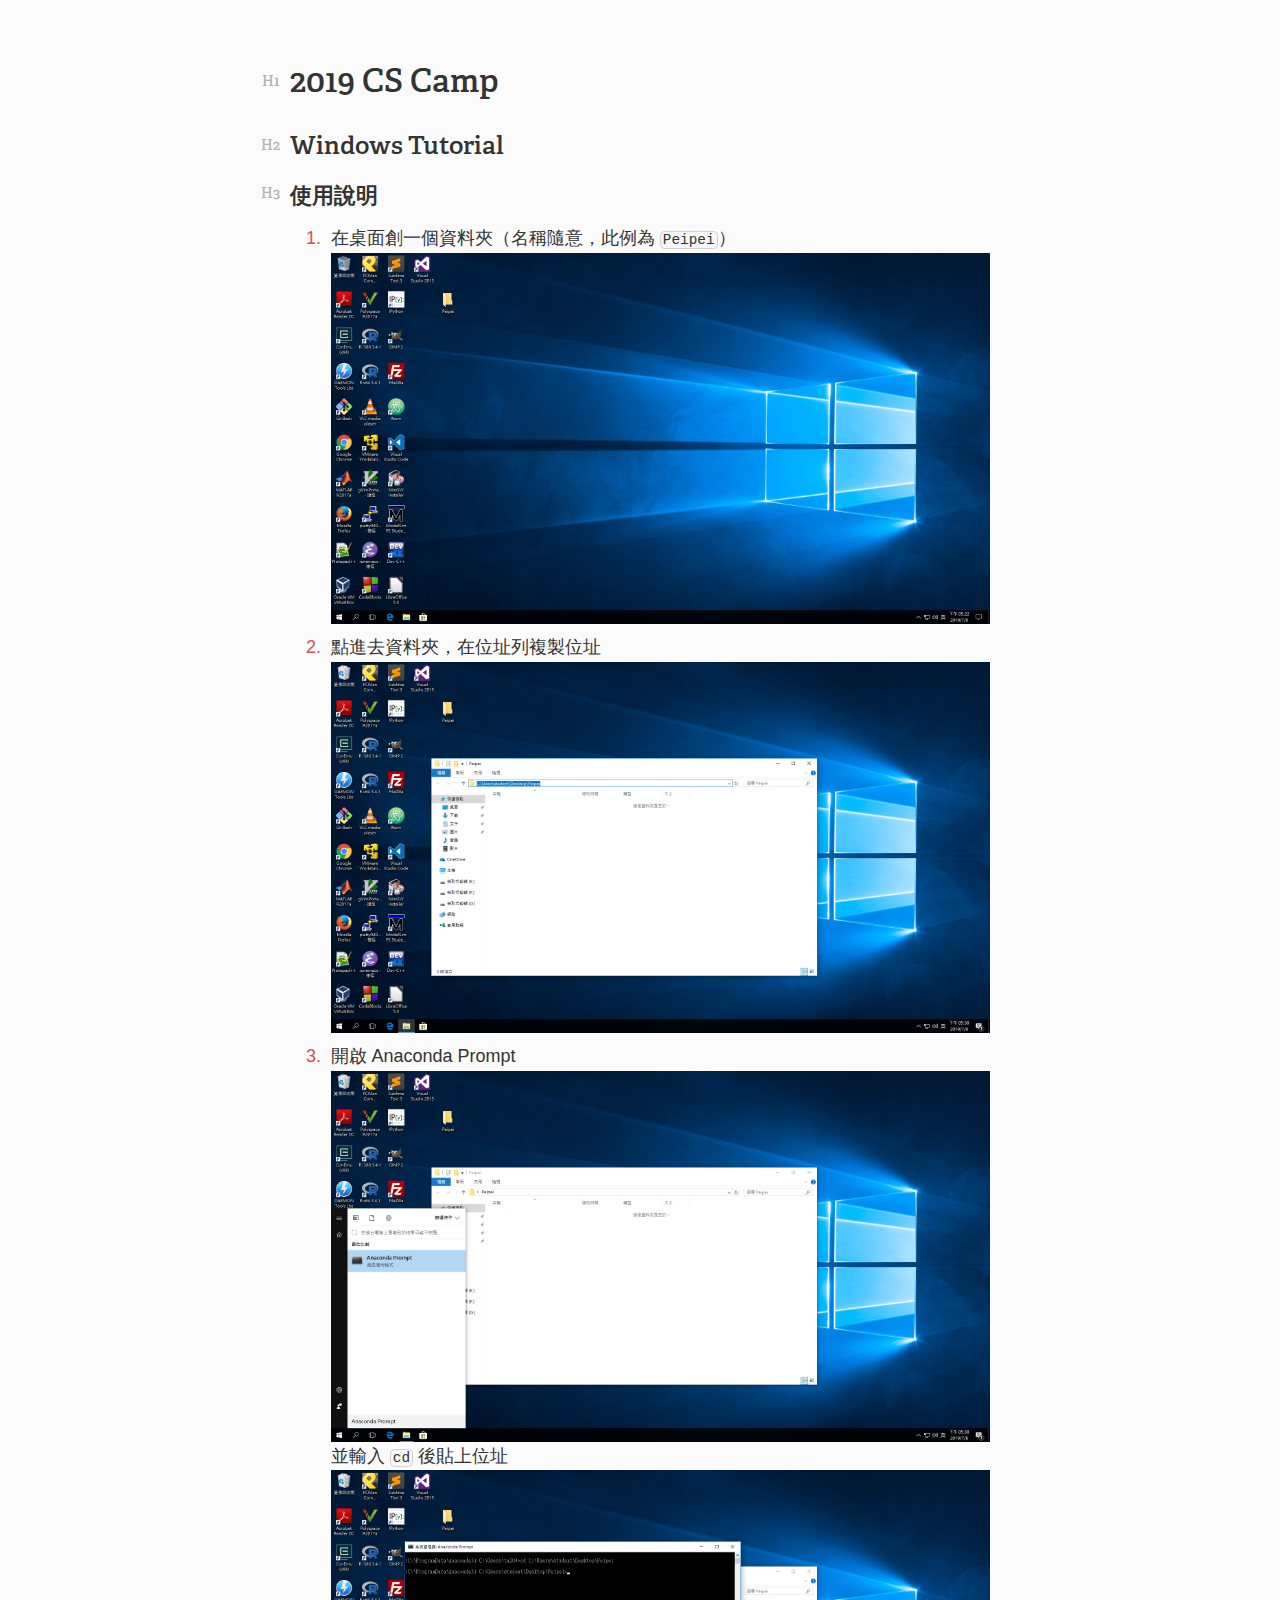
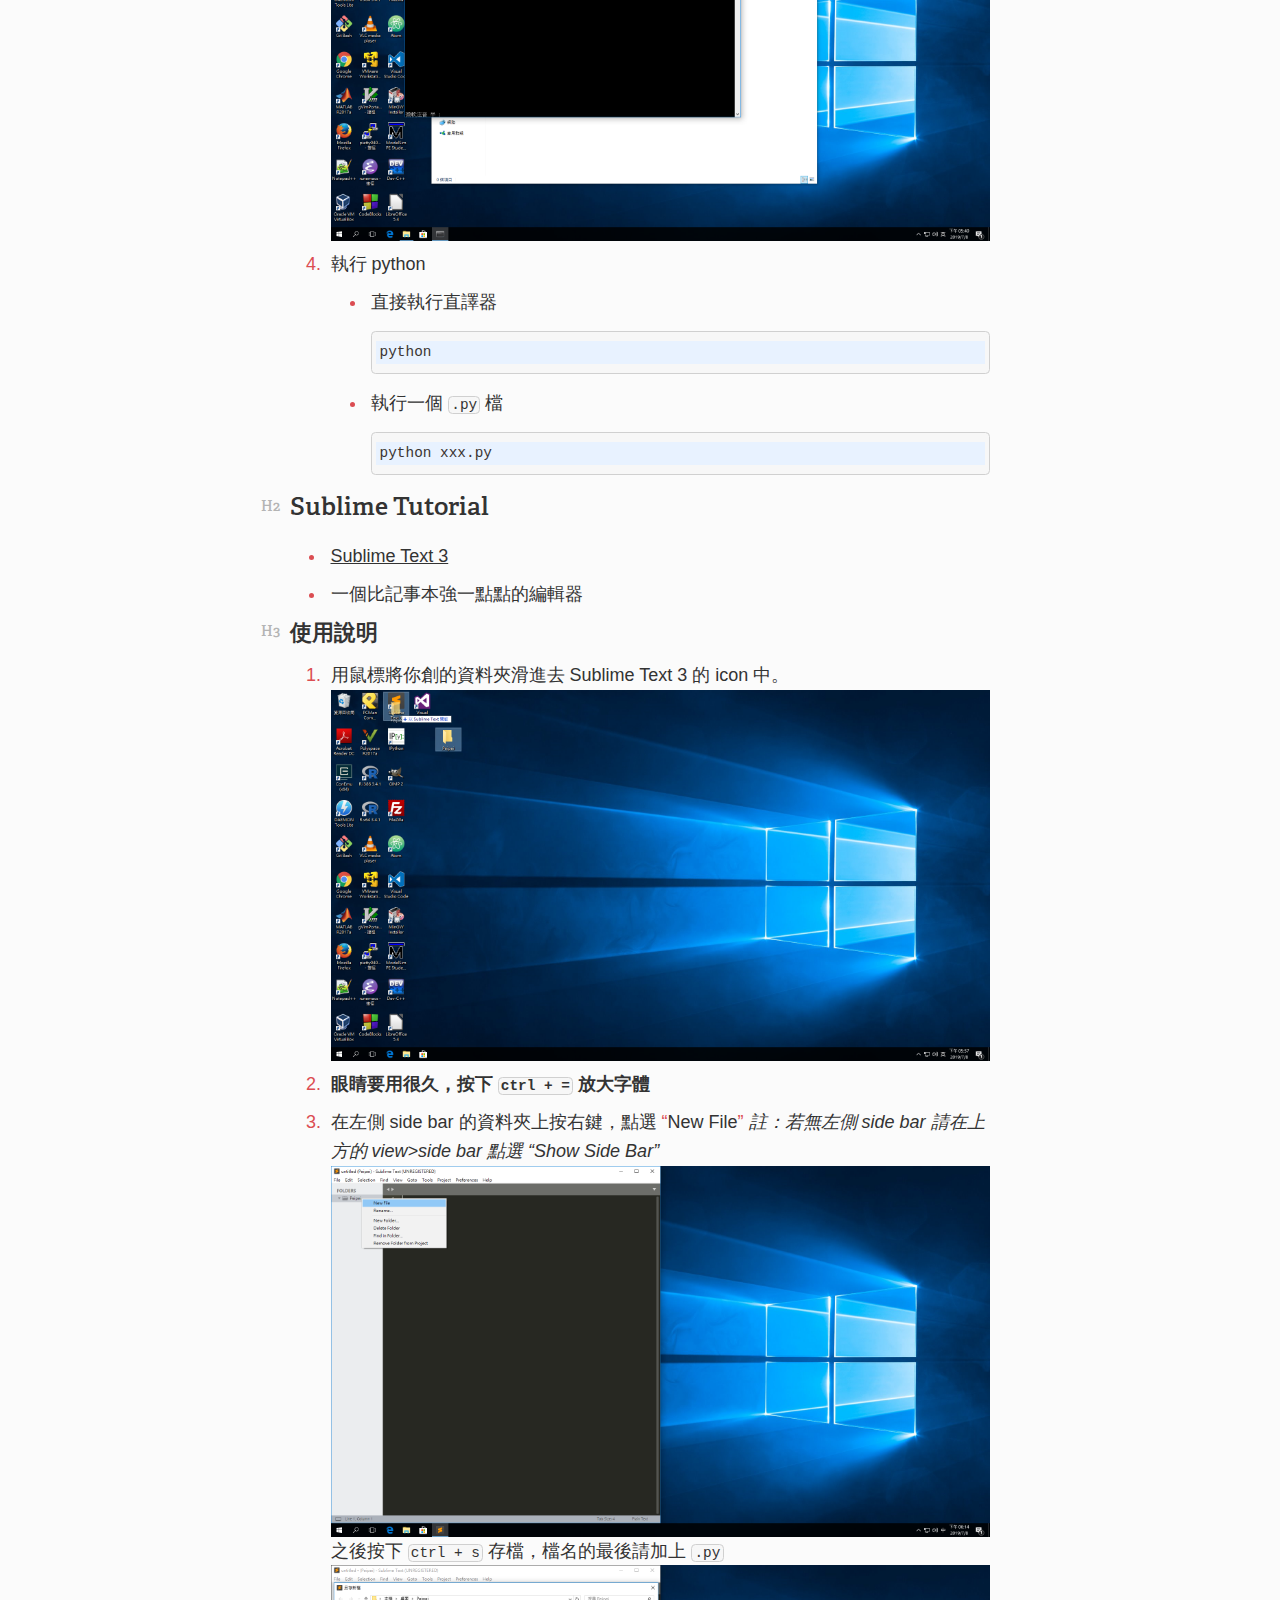
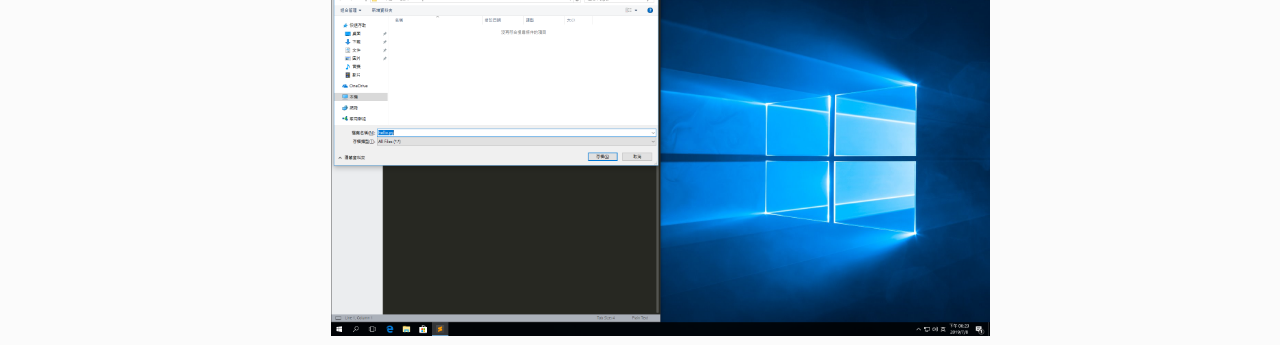
<file: Howto/howto.html>
<!doctype html>
<html>
<head>
<meta charset='UTF-8'><meta name='viewport' content='width=device-width initial-scale=1'>
<title>howto</title><style type='text/css'>html {overflow-x: initial !important;}:root { --bg-color: #ffffff; --text-color: #333333; --select-text-bg-color: #B5D6FC; --select-text-font-color: auto; --monospace: "Lucida Console",Consolas,"Courier",monospace; }
html { font-size: 14px; background-color: var(--bg-color); color: var(--text-color); font-family: "Helvetica Neue", Helvetica, Arial, sans-serif; -webkit-font-smoothing: antialiased; }
body { margin: 0px; padding: 0px; height: auto; bottom: 0px; top: 0px; left: 0px; right: 0px; font-size: 1rem; line-height: 1.42857143; overflow-x: hidden; background-image: inherit; background-size: inherit; background-attachment: inherit; background-origin: inherit; background-clip: inherit; background-color: inherit; tab-size: 4; background-position: inherit inherit; background-repeat: inherit inherit; }
iframe { margin: auto; }
a.url { word-break: break-all; }
a:active, a:hover { outline: 0px; }
.in-text-selection, ::selection { text-shadow: none; background: var(--select-text-bg-color); color: var(--select-text-font-color); }
#write { margin: 0px auto; height: auto; width: inherit; word-break: normal; word-wrap: break-word; position: relative; white-space: normal; overflow-x: visible; padding-top: 40px; }
#write.first-line-indent p { text-indent: 2em; }
#write.first-line-indent li p, #write.first-line-indent p * { text-indent: 0px; }
#write.first-line-indent li { margin-left: 2em; }
.for-image #write { padding-left: 8px; padding-right: 8px; }
body.typora-export { padding-left: 30px; padding-right: 30px; }
.typora-export .footnote-line, .typora-export li, .typora-export p { white-space: pre-wrap; }
@media screen and (max-width: 500px) { 
  body.typora-export { padding-left: 0px; padding-right: 0px; }
  #write { padding-left: 20px; padding-right: 20px; }
  .CodeMirror-sizer { margin-left: 0px !important; }
  .CodeMirror-gutters { display: none !important; }
}
#write li > figure:last-child { margin-bottom: 0.5rem; }
#write ol, #write ul { position: relative; }
img { max-width: 100%; vertical-align: middle; }
button, input, select, textarea { color: inherit; font-family: inherit; font-size: inherit; font-style: inherit; font-variant-caps: inherit; font-weight: inherit; font-stretch: inherit; line-height: inherit; }
input[type="checkbox"], input[type="radio"] { line-height: normal; padding: 0px; }
*, ::after, ::before { box-sizing: border-box; }
#write h1, #write h2, #write h3, #write h4, #write h5, #write h6, #write p, #write pre { width: inherit; }
#write h1, #write h2, #write h3, #write h4, #write h5, #write h6, #write p { position: relative; }
p { line-height: inherit; }
h1, h2, h3, h4, h5, h6 { break-after: avoid-page; break-inside: avoid; orphans: 2; }
p { orphans: 4; }
h1 { font-size: 2rem; }
h2 { font-size: 1.8rem; }
h3 { font-size: 1.6rem; }
h4 { font-size: 1.4rem; }
h5 { font-size: 1.2rem; }
h6 { font-size: 1rem; }
.md-math-block, .md-rawblock, h1, h2, h3, h4, h5, h6, p { margin-top: 1rem; margin-bottom: 1rem; }
.hidden { display: none; }
.md-blockmeta { color: rgb(204, 204, 204); font-weight: 700; font-style: italic; }
a { cursor: pointer; }
sup.md-footnote { padding: 2px 4px; background-color: rgba(238, 238, 238, 0.701961); color: rgb(85, 85, 85); border-top-left-radius: 4px; border-top-right-radius: 4px; border-bottom-right-radius: 4px; border-bottom-left-radius: 4px; cursor: pointer; }
sup.md-footnote a, sup.md-footnote a:hover { color: inherit; text-transform: inherit; text-decoration: inherit; }
#write input[type="checkbox"] { cursor: pointer; width: inherit; height: inherit; }
figure { overflow-x: auto; margin: 1.2em 0px; max-width: calc(100% + 16px); padding: 0px; }
figure > table { margin: 0px !important; }
tr { break-inside: avoid; break-after: auto; }
thead { display: table-header-group; }
table { border-collapse: collapse; border-spacing: 0px; width: 100%; overflow: auto; break-inside: auto; text-align: left; }
table.md-table td { min-width: 32px; }
.CodeMirror-gutters { border-right-width: 0px; background-color: inherit; }
.CodeMirror-linenumber { }
.CodeMirror { text-align: left; }
.CodeMirror-placeholder { opacity: 0.3; }
.CodeMirror pre { padding: 0px 4px; }
.CodeMirror-lines { padding: 0px; }
div.hr:focus { cursor: none; }
#write pre { white-space: pre-wrap; }
#write.fences-no-line-wrapping pre { white-space: pre; }
#write pre.ty-contain-cm { white-space: normal; }
.CodeMirror-gutters { margin-right: 4px; }
.md-fences { font-size: 0.9rem; display: block; break-inside: avoid; text-align: left; overflow: visible; white-space: pre; background-image: inherit; background-size: inherit; background-attachment: inherit; background-origin: inherit; background-clip: inherit; background-color: inherit; position: relative !important; background-position: inherit inherit; background-repeat: inherit inherit; }
.md-diagram-panel { width: 100%; margin-top: 10px; text-align: center; padding-top: 0px; padding-bottom: 8px; overflow-x: auto; }
#write .md-fences.mock-cm { white-space: pre-wrap; }
.md-fences.md-fences-with-lineno { padding-left: 0px; }
#write.fences-no-line-wrapping .md-fences.mock-cm { white-space: pre; overflow-x: auto; }
.md-fences.mock-cm.md-fences-with-lineno { padding-left: 8px; }
.CodeMirror-line, twitterwidget { break-inside: avoid; }
.footnotes { opacity: 0.8; font-size: 0.9rem; margin-top: 1em; margin-bottom: 1em; }
.footnotes + .footnotes { margin-top: 0px; }
.md-reset { margin: 0px; padding: 0px; border: 0px; outline: 0px; vertical-align: top; text-decoration: none; text-shadow: none; float: none; position: static; width: auto; height: auto; white-space: nowrap; cursor: inherit; line-height: normal; font-weight: 400; text-align: left; box-sizing: content-box; direction: ltr; background-position: 0px 0px; background-repeat: initial initial; }
li div { padding-top: 0px; }
blockquote { margin: 1rem 0px; }
li .mathjax-block, li p { margin: 0.5rem 0px; }
li { margin: 0px; position: relative; }
blockquote > :last-child { margin-bottom: 0px; }
blockquote > :first-child, li > :first-child { margin-top: 0px; }
.footnotes-area { color: rgb(136, 136, 136); margin-top: 0.714rem; padding-bottom: 0.143rem; white-space: normal; }
#write .footnote-line { white-space: pre-wrap; }
@media print { 
  body, html { border: 1px solid transparent; height: 99%; break-after: avoid-page; break-before: avoid-page; }
  #write { margin-top: 0px; padding-top: 0px; border-color: transparent !important; }
  .typora-export * { -webkit-print-color-adjust: exact; }
  html.blink-to-pdf { font-size: 13px; }
  .typora-export #write { padding-left: 32px; padding-right: 32px; padding-bottom: 0px; break-after: avoid-page; }
  .typora-export #write::after { height: 0px; }
}
.footnote-line { margin-top: 0.714em; font-size: 0.7em; }
a img, img a { cursor: pointer; }
pre.md-meta-block { font-size: 0.8rem; min-height: 0.8rem; white-space: pre-wrap; background-color: rgb(204, 204, 204); display: block; overflow-x: hidden; background-position: initial initial; background-repeat: initial initial; }
p > .md-image:only-child:not(.md-img-error) img, p > img:only-child { display: block; margin: auto; }
p > .md-image:only-child { display: inline-block; width: 100%; }
#write .MathJax_Display { margin: 0.8em 0px 0px; }
.md-math-block { width: 100%; }
.md-math-block:not(:empty)::after { display: none; }
[contenteditable="true"]:active, [contenteditable="true"]:focus { outline: 0px; box-shadow: none; }
.md-task-list-item { position: relative; list-style-type: none; }
.task-list-item.md-task-list-item { padding-left: 0px; }
.md-task-list-item > input { position: absolute; top: 0px; left: 0px; margin-left: -1.2em; margin-top: calc(1em - 10px); border: none; }
.math { font-size: 1rem; }
.md-toc { min-height: 3.58rem; position: relative; font-size: 0.9rem; border-top-left-radius: 10px; border-top-right-radius: 10px; border-bottom-right-radius: 10px; border-bottom-left-radius: 10px; }
.md-toc-content { position: relative; margin-left: 0px; }
.md-toc-content::after, .md-toc::after { display: none; }
.md-toc-item { display: block; color: rgb(65, 131, 196); }
.md-toc-item a { text-decoration: none; }
.md-toc-inner:hover { text-decoration: underline; }
.md-toc-inner { display: inline-block; cursor: pointer; }
.md-toc-h1 .md-toc-inner { margin-left: 0px; font-weight: 700; }
.md-toc-h2 .md-toc-inner { margin-left: 2em; }
.md-toc-h3 .md-toc-inner { margin-left: 4em; }
.md-toc-h4 .md-toc-inner { margin-left: 6em; }
.md-toc-h5 .md-toc-inner { margin-left: 8em; }
.md-toc-h6 .md-toc-inner { margin-left: 10em; }
@media screen and (max-width: 48em) { 
  .md-toc-h3 .md-toc-inner { margin-left: 3.5em; }
  .md-toc-h4 .md-toc-inner { margin-left: 5em; }
  .md-toc-h5 .md-toc-inner { margin-left: 6.5em; }
  .md-toc-h6 .md-toc-inner { margin-left: 8em; }
}
a.md-toc-inner { font-size: inherit; font-style: inherit; font-weight: inherit; line-height: inherit; }
.footnote-line a:not(.reversefootnote) { color: inherit; }
.md-attr { display: none; }
.md-fn-count::after { content: "."; }
code, pre, samp, tt { font-family: var(--monospace); }
kbd { margin: 0px 0.1em; padding: 0.1em 0.6em; font-size: 0.8em; color: rgb(36, 39, 41); background-color: rgb(255, 255, 255); border: 1px solid rgb(173, 179, 185); border-top-left-radius: 3px; border-top-right-radius: 3px; border-bottom-right-radius: 3px; border-bottom-left-radius: 3px; box-shadow: rgba(12, 13, 14, 0.2) 0px 1px 0px, rgb(255, 255, 255) 0px 0px 0px 2px inset; white-space: nowrap; vertical-align: middle; background-position: initial initial; background-repeat: initial initial; }
.md-comment { color: rgb(162, 127, 3); opacity: 0.8; font-family: var(--monospace); }
code { text-align: left; }
a.md-print-anchor { white-space: pre !important; border: none !important; display: inline-block !important; position: absolute !important; width: 1px !important; right: 0px !important; outline: 0px !important; text-shadow: initial !important; background-position: 0px 0px !important; background-repeat: initial initial !important; }
.md-inline-math .MathJax_SVG .noError { display: none !important; }
.html-for-mac .inline-math-svg .MathJax_SVG { vertical-align: 0.2px; }
.md-math-block .MathJax_SVG_Display { text-align: center; margin: 0px; position: relative; text-indent: 0px; max-width: none; max-height: none; min-height: 0px; min-width: 100%; width: auto; overflow-y: hidden; display: block !important; }
.MathJax_SVG_Display, .md-inline-math .MathJax_SVG_Display { width: auto; margin: inherit; display: inline-block !important; }
.MathJax_SVG .MJX-monospace { font-family: var(--monospace); }
.MathJax_SVG .MJX-sans-serif { font-family: sans-serif; }
.MathJax_SVG { display: inline; font-style: normal; font-weight: 400; line-height: normal; zoom: 90%; text-indent: 0px; text-align: left; text-transform: none; letter-spacing: normal; word-spacing: normal; word-wrap: normal; white-space: nowrap; float: none; direction: ltr; max-width: none; max-height: none; min-width: 0px; min-height: 0px; border: 0px; padding: 0px; margin: 0px; }
.MathJax_SVG * { transition: none; }
.MathJax_SVG_Display svg { vertical-align: middle !important; margin-bottom: 0px !important; margin-top: 0px !important; }
.os-windows.monocolor-emoji .md-emoji { font-family: "Segoe UI Symbol", sans-serif; }
.md-diagram-panel > svg { max-width: 100%; }
[lang="mermaid"] svg, [lang="flow"] svg { max-width: 100%; height: auto; }
[lang="mermaid"] .node text { font-size: 1rem; }
table tr th { border-bottom-width: 0px; }
video { max-width: 100%; display: block; margin: 0px auto; }
iframe { max-width: 100%; width: 100%; border: none; }
.highlight td, .highlight tr { border: 0px; }


.CodeMirror { height: auto; }
.CodeMirror.cm-s-inner { background-image: inherit; background-size: inherit; background-attachment: inherit; background-origin: inherit; background-clip: inherit; background-color: inherit; background-position: inherit inherit; background-repeat: inherit inherit; }
.CodeMirror-scroll { overflow-y: hidden; overflow-x: auto; z-index: 3; }
.CodeMirror-gutter-filler, .CodeMirror-scrollbar-filler { background-color: rgb(255, 255, 255); }
.CodeMirror-gutters { border-right-width: 1px; border-right-style: solid; border-right-color: rgb(221, 221, 221); background-image: inherit; background-size: inherit; background-attachment: inherit; background-origin: inherit; background-clip: inherit; background-color: inherit; white-space: nowrap; background-position: inherit inherit; background-repeat: inherit inherit; }
.CodeMirror-linenumber { padding: 0px 3px 0px 5px; text-align: right; color: rgb(153, 153, 153); }
.cm-s-inner .cm-keyword { color: rgb(119, 0, 136); }
.cm-s-inner .cm-atom, .cm-s-inner.cm-atom { color: rgb(34, 17, 153); }
.cm-s-inner .cm-number { color: rgb(17, 102, 68); }
.cm-s-inner .cm-def { color: rgb(0, 0, 255); }
.cm-s-inner .cm-variable { color: rgb(0, 0, 0); }
.cm-s-inner .cm-variable-2 { color: rgb(0, 85, 170); }
.cm-s-inner .cm-variable-3 { color: rgb(0, 136, 85); }
.cm-s-inner .cm-string { color: rgb(170, 17, 17); }
.cm-s-inner .cm-property { color: rgb(0, 0, 0); }
.cm-s-inner .cm-operator { color: rgb(152, 26, 26); }
.cm-s-inner .cm-comment, .cm-s-inner.cm-comment { color: rgb(170, 85, 0); }
.cm-s-inner .cm-string-2 { color: rgb(255, 85, 0); }
.cm-s-inner .cm-meta { color: rgb(85, 85, 85); }
.cm-s-inner .cm-qualifier { color: rgb(85, 85, 85); }
.cm-s-inner .cm-builtin { color: rgb(51, 0, 170); }
.cm-s-inner .cm-bracket { color: rgb(153, 153, 119); }
.cm-s-inner .cm-tag { color: rgb(17, 119, 0); }
.cm-s-inner .cm-attribute { color: rgb(0, 0, 204); }
.cm-s-inner .cm-header, .cm-s-inner.cm-header { color: rgb(0, 0, 255); }
.cm-s-inner .cm-quote, .cm-s-inner.cm-quote { color: rgb(0, 153, 0); }
.cm-s-inner .cm-hr, .cm-s-inner.cm-hr { color: rgb(153, 153, 153); }
.cm-s-inner .cm-link, .cm-s-inner.cm-link { color: rgb(0, 0, 204); }
.cm-negative { color: rgb(221, 68, 68); }
.cm-positive { color: rgb(34, 153, 34); }
.cm-header, .cm-strong { font-weight: 700; }
.cm-del { text-decoration: line-through; }
.cm-em { font-style: italic; }
.cm-link { text-decoration: underline; }
.cm-error { color: red; }
.cm-invalidchar { color: red; }
.cm-constant { color: rgb(38, 139, 210); }
.cm-defined { color: rgb(181, 137, 0); }
div.CodeMirror span.CodeMirror-matchingbracket { color: rgb(0, 255, 0); }
div.CodeMirror span.CodeMirror-nonmatchingbracket { color: rgb(255, 34, 34); }
.cm-s-inner .CodeMirror-activeline-background { background-image: inherit; background-size: inherit; background-attachment: inherit; background-origin: inherit; background-clip: inherit; background-color: inherit; background-position: inherit inherit; background-repeat: inherit inherit; }
.CodeMirror { position: relative; overflow: hidden; }
.CodeMirror-scroll { height: 100%; outline: 0px; position: relative; box-sizing: content-box; background-image: inherit; background-size: inherit; background-attachment: inherit; background-origin: inherit; background-clip: inherit; background-color: inherit; background-position: inherit inherit; background-repeat: inherit inherit; }
.CodeMirror-sizer { position: relative; }
.CodeMirror-gutter-filler, .CodeMirror-hscrollbar, .CodeMirror-scrollbar-filler, .CodeMirror-vscrollbar { position: absolute; z-index: 6; display: none; }
.CodeMirror-vscrollbar { right: 0px; top: 0px; overflow: hidden; }
.CodeMirror-hscrollbar { bottom: 0px; left: 0px; overflow: hidden; }
.CodeMirror-scrollbar-filler { right: 0px; bottom: 0px; }
.CodeMirror-gutter-filler { left: 0px; bottom: 0px; }
.CodeMirror-gutters { position: absolute; left: 0px; top: 0px; padding-bottom: 30px; z-index: 3; }
.CodeMirror-gutter { white-space: normal; height: 100%; box-sizing: content-box; padding-bottom: 30px; margin-bottom: -32px; display: inline-block; }
.CodeMirror-gutter-wrapper { position: absolute; z-index: 4; border: none !important; background-position: 0px 0px !important; background-repeat: initial initial !important; }
.CodeMirror-gutter-background { position: absolute; top: 0px; bottom: 0px; z-index: 4; }
.CodeMirror-gutter-elt { position: absolute; cursor: default; z-index: 4; }
.CodeMirror-lines { cursor: text; }
.CodeMirror pre { border-top-left-radius: 0px; border-top-right-radius: 0px; border-bottom-right-radius: 0px; border-bottom-left-radius: 0px; border-width: 0px; font-family: inherit; font-size: inherit; margin: 0px; white-space: pre; word-wrap: normal; color: inherit; z-index: 2; position: relative; overflow: visible; background-position: 0px 0px; background-repeat: initial initial; }
.CodeMirror-wrap pre { word-wrap: break-word; white-space: pre-wrap; word-break: normal; }
.CodeMirror-code pre { border-right-width: 30px; border-right-style: solid; border-right-color: transparent; width: fit-content; }
.CodeMirror-wrap .CodeMirror-code pre { border-right-style: none; width: auto; }
.CodeMirror-linebackground { position: absolute; left: 0px; right: 0px; top: 0px; bottom: 0px; z-index: 0; }
.CodeMirror-linewidget { position: relative; z-index: 2; overflow: auto; }
.CodeMirror-wrap .CodeMirror-scroll { overflow-x: hidden; }
.CodeMirror-measure { position: absolute; width: 100%; height: 0px; overflow: hidden; visibility: hidden; }
.CodeMirror-measure pre { position: static; }
.CodeMirror div.CodeMirror-cursor { position: absolute; visibility: hidden; border-right-style: none; width: 0px; }
.CodeMirror div.CodeMirror-cursor { visibility: hidden; }
.CodeMirror-focused div.CodeMirror-cursor { visibility: inherit; }
.cm-searching { background-color: rgba(255, 255, 0, 0.4); background-position: initial initial; background-repeat: initial initial; }
@media print { 
  .CodeMirror div.CodeMirror-cursor { visibility: hidden; }
}


/* Theme adapted from https://codemirror.net/theme/dracula.css */
/*
    Name:       dracula
    Author:     Michael Kaminsky (http://github.com/mkaminsky11)

    Original dracula color scheme by Zeno Rocha (https://github.com/zenorocha/dracula-theme)
*/

.cm-s-inner {
  padding: 0.5rem 0.2rem;
  border: 1px solid var(--accent-color) !important;
  border-radius: 0.25rem;
}

.cm-s-inner.CodeMirror, .cm-s-inner .CodeMirror-gutters {
  background-color: #282a36 !important;
  color: #f8f8f2 !important;
  border: none;
}

.cm-s-inner .CodeMirror-gutters {
  width: 5ch;
  color: #282a36;
}
.cm-s-inner .CodeMirror-cursor { border-left: solid thin #f8f8f2 !important; }
.cm-s-inner .CodeMirror-linenumber {
  width: 4ch !important;
  color: #6D8A88;
}

.cm-s-inner .CodeMirror-line::selection,
.cm-s-inner .CodeMirror-line > span::selection,
.cm-s-inner .CodeMirror-line > span > span::selection { background: rgba(255, 255, 255, 0.10); }
.cm-s-inner .CodeMirror-line::-moz-selection,
.cm-s-inner .CodeMirror-line > span::-moz-selection,
.cm-s-inner .CodeMirror-line > span > span::-moz-selection { background: rgba(255, 255, 255, 0.10); }
.cm-s-inner span.cm-comment { color: #6272a4; }
.cm-s-inner span.cm-string, .cm-s-inner span.cm-string-2 { color: #f1fa8c; }
.cm-s-inner span.cm-number { color: #bd93f9; }
.cm-s-inner span.cm-variable, .cm-s-inner span.cm-variable-2 { color: #50fa7b; }
.cm-s-inner span.cm-def { color: white; }
.cm-s-inner span.cm-operator { color: #ff79c6; }
.cm-s-inner span.cm-keyword { color: #ff79c6; }
.cm-s-inner span.cm-atom { color: #bd93f9; }
.cm-s-inner span.cm-meta { color: #f8f8f2; }
.cm-s-inner span.cm-tag { color: #ff79c6; }
.cm-s-inner span.cm-attribute { color: #50fa7b; }
.cm-s-inner span.cm-qualifier { color: #50fa7b; }
.cm-s-inner span.cm-property { color: #66d9ef; }
.cm-s-inner span.cm-builtin { color: #50fa7b; }
.cm-s-inner span.cm-variable-3, .cm-s-inner span.cm-type { color: #ffb86c; }

.cm-s-inner .CodeMirror-activeline-background { background: rgba(255,255,255,0.1); }
.cm-s-inner .CodeMirror-matchingbracket {
  text-decoration: underline;
  color: white !important;
}
.CodeMirror-selectedtext, .CodeMirror-selected {
  background: #313746 !important;
  text-shadow: none;
}
@import url("file:///Users/wujunpei/Library/Application%20Support/abnerworks.Typora/themes/");

/** FONT-FACES **/

/*
	Avenir Next LT Pro provided by Adrian Frutiger and Akira Kobayashi.
	Downloaded from `https://www.cufonfonts.com/font/avenir-next-lt-pro`
*/
/*
	Adelle provided by Veronika Burian and Jos Scaglione
	Downloaded from `https://www.cufonfonts.com/font/adelle`
*/
/*
	Cousine provided by Steve Matteson from Google Fonts
	Downloaded from `https://fonts.google.com/specimen/Cousine`
*/

@font-face {
  font-family: "Adelle";
  font-style: normal;
  font-weight: normal;
  src: local("Adelle Light"), url("./ursine/Adelle_light.woff") format("woff");
}

@font-face {
  font-family: "Adelle";
  font-style: italic;
  font-weight: normal;
  src: local("Adelle Light Italic"), url("./ursine/Adelle_LightItalic.woff") format("woff");
}

@font-face {
  font-family: "Adelle";
  font-style: normal;
  font-weight: bold;
  src: local("Adelle SemiBold"), url("./ursine/Adelle_Semibold.woff") format("woff");
}

@font-face {
  font-family: "Adelle";
  font-style: italic;
  font-weight: bold;
  src: local("Adelle SemiBold Italic"), url("./ursine/Adelle_SemiBoldItalic.woff") format("woff");
}

/** ROOT VARIABLES **/

:root {
  --bg-color: #1e2022; /* change background */
  --text-color: #dddddd; /* change text color */
  --md-char-color: #5b5b5b; /* change color of meta characetrs like `*` in markdown */
  --meta-content-color: #757575; /* change color of meta contents like image text or link address in markdown */
  --link-color: #6bcafb; /* change color of hyperlinks */

  --primary-color: #428bca; /* primary color */
  --primary-btn-border-color: #285e8e; /* primary color for buttons */
  --primary-btn-text-color: #fff; /* primary text color for buttons */
  --accent-color: #3c3c3c; /* background accent color */

  --window-border: 1px solid #16161a; /* border for sidebar, etc*/

  --active-file-bg-color: #16161a; /* background color if list item in file tree or file list*/
  --active-file-text-color: inherit; /* text color for selected file */
  --active-file-border-color: #777; /* border color for selected file */
  --active-search-item-bg-color: #212121; /* background color for active search item */

  --side-bar-bg-color: #2b2b2b; /* change background of sidebar*/
  --item-hover-bg-color: var(--bg-color); /* background of control items when hover, like menu in sidebar*/
  --item-hover-text-color: white; /* text color upon hovering over menu items */
  --search-hit-bg-color: #428bca40;
  --search-select-text-color: var(--text-color); /* Text color for selected searched text */
  --search-select-bg-color: #428bca90; /* Background color for selected searched text */
  --rawblock-edit-panel-bd: var(--accent-color); /* Background color for inline HTML "edit panel" blocks */
  --monospace: "Cousine"; /* monospace font for codes, fences */

  --megamenu-bg-color: var(--side-bar-bg-color); /* background color for unibody megamenu */
  --megamenu-sidebar-bg-color: var(--bg-color); /* background color for megamenu sidebar */
  --megamenu-sidebar-hover-bg-color: #161819; /* background color for hovering megamenu sidebar items */
  --megamenu-sidebar-active-bg-color: #101010; /* background color for active megamenu sidebar items */
  --megamenu-button-border-color: #9292928f; /* background color for megamenu buttons */
  --megamenu-item-hover-bg-color: var(--bg-color); /* background color for hovering megamenu items */
  --megamenu-item-hover-text-color: white; /* text color for hovering megamenu items */
}

/** TAGS **/

html,
body {
  font-family: "Avenir Next LT Pro", "Lato", sans-serif;
  font-size: 18px;
}

h1,
h2,
h3,
h4,
h5,
h6 {
  font-family: "Adelle";
}

h1 {
  font-size: 1.8rem;
  margin: 1rem 0;
}

h2 {
  font-size: 1.4rem;
  margin: 0.7rem 0;
}

h3 {
  font-size: 1.2rem;
  margin: 0.5rem 0;
}

h4 {
  font-size: 1.1rem;
  margin: 0.2rem 0;
}

h5 {
  font-size: 1rem;
  margin: 0;
}

h6 {
  font-size: 1rem;
  margin: 0;
}

p, li {
  font-size: 1rem;
  margin: 0.5rem 0;
}

a {
  color: var(--link-color);
}

del {
  color: var(--md-char-color);
}

mark {
  padding: 2px 1px;
  background: #fee405;
}

/* Writing area -> line height */
#write {
	line-height: 1.6;
}

/* Custom list-style */
#write ol,
#write ul {
  padding-left: 2rem;
  margin: 0.5rem 0;
}

#write ul {
  list-style-type: disc;
}

#write ol > li,
#write ul > li {
  color: var(--primary-color);
  padding-left: 0.25em;
}

#write ol li > *,
#write ul li > * {
  color: var(--text-color);
}

#write .md-task-list-item {
  transition: all 0.3s;
}

#write .md-task-list-item > input {
  -webkit-appearance: initial;
  display: block;
  position: absolute;
  border: 1px solid var(--md-char-color);
  border-radius: 0.25rem;
  margin-top: 0.1rem;
  margin-left: -1.8rem;
  height: 1.2rem;
  width: 1.2rem;
  transition: background 0.4s;
}

#write .md-task-list-item > input:focus {
  outline: none;
  box-shadow: none;
}

#write .md-task-list-item > input:hover {
  background: var(--accent-color);
}

#write .md-task-list-item.task-list-done > p {
  color: var(--md-char-color);
  text-decoration: line-through;
}

#write .md-task-list-item > input[checked]::before {
  content: "";
  position: absolute;
  top: 20%;
  left: 50%;
  height: 60%;
  width: 2px;
  transform: rotate(40deg);
  background: var(--text-color);
}

#write .md-task-list-item > input[checked]::after {
  content: "";
  position: absolute;
  top: 46%;
  left: 25%;
  height: 30%;
  width: 2px;
  transform: rotate(-40deg);
  background: var(--text-color);
}

blockquote {
  margin: 1rem 0 1rem 2rem;
  font-family: "Adelle";
  font-size: 1rem;
}

blockquote p::before {
  content: "";
  position: absolute;
  left: -1.5rem;
  height: 100%;
  width: 0.2rem;
  background: var(--primary-color);
}

blockquote p:not(:last-child):before {
  height: calc(100% + 1rem);
}

code,
.md-fences,
tt {
  font-family: "Cousine", monospace;
  font-size: 0.8rem;
}

code {
  border: 1px solid var(--accent-color);
  border-radius: 0.25rem;
  padding: 0 0.125rem;
}

/* Code auto-suggest list menu */
#fences-auto-suggest .active {
  background: var(--accent-color);
}

hr {
  border-color: var(--md-char-color);
}

/* YAML */
pre.md-meta-block {
  background-color: transparent;
  border-bottom: 1px solid var(--md-char-color);
  padding-bottom: 1rem;
  opacity: 0.8;
}

/* Tables */
table {
  border: 1px solid var(--md-char-color);
  margin: 1rem 0;
}

thead {
  background: #4d4d4d;
}

table tr:nth-child(2n) {
  background: var(--accent-color);
}

td,
th {
  padding: 0.35rem 0.7rem;
  border: 1px solid var(--md-char-color);
}

/* Table toolbar */
.md-table-edit {
  border-top: 1px solid var(--meta-content-color);
  margin-top: -29px !important;
  padding: 3px 0;
}

/* Table drag areas */
.typora-table-drag-area::after {
  content: "";
  position: absolute;
  border: 2px solid var(--text-color);
  opacity: 0;
  transition: opacity 0.4s;
}

#typora-table-row-tracker .typora-table-drag-area::after {
  top: 0;
  left: 50%;
  transform: translateX(-50%);
  width: 0;
  height: 100%;
}

#typora-table-col-tracker .typora-table-drag-area::after {
  top: 50%;
  left: 0;
  transform: translateY(-50%);
  width: 100%;
  height: 0;
}

#typora-table-row-tracker .typora-table-drag-area:hover::after,
#typora-table-col-tracker .typora-table-drag-area:hover::after {
  opacity: 1;
}

/* Table of contents */
.md-toc-tooltip {
  z-index: 10;
}

span.md-toc-item {
  font-size: 1.1rem;
  color: var(--primary-btn-border-color);
}

span.md-toc-h1 {
  font-family: "Adelle";
  font-size: 1.3rem;
}

span.md-toc-h2 {
  font-size: 1.2rem;
}

/* Footnote */
sup.md-footnote {
  font-family: "Adelle";
  font-size: 0.8rem;
  padding: 0 4px;
}

span.md-def-split {
  min-width: 1ch;
}

.md-def-name::before,
.md-def-name::after {
  color: var(--meta-content-color);
}

/* Writing area */
#write {
  width: 90%;
  max-width: 700px;
}

/* Fill whole width of container */
#write h1,
#write h2,
#write h3,
#write h4,
#write h5,
#write h6,
#write p,
#write pre {
  width: auto;
}

/* Header prefix symbol */
/* Disable default header symbol */
#write h3.md-focus::before,
#write h4.md-focus::before,
#write h5.md-focus::before,
#write h6.md-focus::before {
  border: none;
  border-radius: 0;
  left: auto;
  float: none;
  padding: 0;
  vertical-align: baseline;
  line-height: 20px;
}

#write h1::before,
#write h2::before,
#write h3::before,
#write h4::before,
#write h5::before,
#write h6::before {
  position: absolute;
  top: 0;
  right: calc(100% + 10px);
  color: var(--md-char-color);
  font-size: 0.8rem;
  font-weight: bold;
  font-variant: "small-caps";
}

#write h1::before {
  content: "H1";
  top: 0.7rem;
}

#write h2::before {
  content: "H2";
  top: 0.37rem;
}

#write h3::before {
  content: "H3";
  top: 0.15rem;
}

#write h4::before {
  content: "H4";
}

#write h5::before {
  content: "H5";
}

#write h6::before {
  content: "H6";
}

/* Image meta text */
#write .md-image > .md-meta {
  color: var(--meta-content-color);
}

/* Inline styles */
.md-rawblock-tooltip {
  top: -1.5rem;
  height: 1.5rem;
  padding: 0.25rem;
}

/* Search results */
.md-search-hit {
  background: var(--search-hit-bg-color);
  border-radius: 0.125em;
}

.md-search-select {
  background: var(--search-select-bg-color);
  border: 1px solid var(--megamenu-button-border-color);
  padding: 0 1px;
}

/* Focus mode */
.on-focus-mode .md-end-block:not(.md-focus):not(.md-focus-container) *,
.on-focus-mode pre.md-end-block:not(.md-focus):not(.md-focus-container) {
  color: var(--md-char-color) !important;
}

.on-focus-mode .md-end-block:not(.md-focus):not(.md-focus-container) img,
.on-focus-mode
  blockquote
  .md-end-block:not(.md-focus):not(.md-focus-container)::before,
.on-focus-mode li:not(.md-focus-container)::before {
  opacity: 0.5;
}

.on-focus-mode .md-end-block:not(.md-focus):not(.md-focus-container) mark {
  background: var(--accent-color);
}

/* UI Sidebar */
#typora-sidebar {
  border-right: 1px solid #19191c;
}

.sidebar-tabs {
  font-family: "Adelle";
  border-bottom: 1px solid black;
}

.file-list-item-file-name {
  font-family: "Adelle";
  font-size: 1.2rem;
}

input.file-list-item-file-name, input.file-tree-rename-input {
  background: var(--side-bar-bg-color);
}

#file-library-search .file-list-item-file-name {
  font-size: 1.1rem;
}

#file-library-search .ty-search-item.active {
  background: var(--active-search-item-bg-color);
}

#file-library-search-input {
  background: var(--side-bar-bg-color);
}

.file-list-item-summary,
.ty-search-item-line {
  font-family: "Avenir Next LT Pro", "Lato", sans-serif;
}

.ty-file-search-match-text,
.ty-outline-hit {
  font-weight: bold;
  background: transparent;
}

#outline-content {
  line-height: 1.4em;
}

#outline-content .outline-h1 > .outline-item {
  font-family: "Adelle";
}

.file-library-node,
.file-library-node .file-node-background {
  transition: background 0.4s;
}

.file-tree-node.file-library-file-node:not(.active):hover .file-node-background,
.file-list-item.file-library-node:not(.active):hover {
  background: var(--item-hover-bg-color);
}

.file-tree-node.file-library-file-node.active .file-node-background,
.file-list-item.file-library-file-node.active {
  border-left: 5px solid var(--primary-color);
}

/* Remove blinking animation when updating filename */
.blink-area {
  animation: none;
}

#ty-sidebar-footer {
  border-top: 1px solid black;
}

.sidebar-footer-item {
  transition: background 0.3s;
}

.outline-title-wrapper,
.outline-item-wrapper.outline-h1 > .outline-item {
  font-family: "Adelle";
  font-weight: bold;
}

/* Windows-specific */
/* Context and dropdown menus */
ul.dropdown-menu li.active a,
ul.dropdown-menu li.has-extra-menu.active a,
ul.dropdown-menu li.has-btn-submenu a.menu-style-btn.active,
#footer-word-count-info .ty-footer-word-count-all tr:hover,
#ty-spell-check-dict-missing-menu li:hover,
.ty-spell-check-panel-item.ty-active,
.ty-spell-check-panel-item:hover {
  background: var(--text-color) !important;
  color: var(--bg-color) !important;
}

/* Windows Unibody */
footer.ty-footer {
  border-top: 0;
}

.footer-item:hover {
  background: var(--text-color) !important;
  color: var(--bg-color) !important;
}

.form-control:focus {
  border-color: var(--primary-color);
  box-shadow: inset 0 1px 1px rgba(0,0,0,.075), 0 0 2px var(--primary-color);
}

/* Windows Unibody megamenu */
.megamenu-opened header {
  background-image: none;
}

#top-titlebar, #top-titlebar * {
  color: inherit;
}

#megamenu-content {
  padding-top: 28px;
  background: var(--megamenu-bg-color);
  color: var(--text-color);
}

.megamenu-menu-panel:not(:first-of-type) {
  margin-top: 48px;
}

#megamenu-content .long-btn {
  border-color: var(--megamenu-button-border-color);
  transition: all 0.4s;
}

#megamenu-content .long-btn:hover {
  border-color: var(--primary-color);
  background: var(--megamenu-item-hover-bg-color);
  color: var(--megamenu-item-hover-text-color) !important;
}

#recent-file-panel-action-btn {
  background: inherit;
  border-color: var(--megamenu-button-border-color);
  transition: all 0.4s;
}

#recent-file-panel-action-btn:hover {
  border-color: var(--primary-color);
  background: var(--megamenu-item-hover-bg-color);
  color: var(--megamenu-item-hover-text-color);
}

#recent-document-table {
  border: 1px solid var(--accent-color);
}

#recent-file-panel tbody tr:nth-child(2n-1) {
  background-color: inherit;
}

#recent-file-panel tbody tr:hover {
  background-color: var(--megamenu-item-hover-bg-color) !important;
}

#recent-file-panel tbody tr:hover td:nth-child(1) {
  color: var(--megamenu-item-hover-text-color);
}

/* Windows Unibody sidebar */
#megamenu-menu-sidebar {
  background: var(--megamenu-sidebar-bg-color);
  color: var(--text-color);
}

.megamenu-menu-header, .megamenu-menu-list li:not(.saved) a {
  transition: all 0.4s;
}

.megamenu-menu-header {
  border-bottom: var(--window-border);
}

.megamenu-menu-header:hover, .megamenu-menu-list li:not(.saved) a:not(.active):hover {
  background: var(--megamenu-sidebar-hover-bg-color);
}

.megamenu-menu-list li a.active {
  background: var(--megamenu-sidebar-active-bg-color) !important;
}

#m-saved {
  background: inherit;
  color: inherit;
}

#megamenu-menu-list {
  margin: 0;
}

.theme-preview-div {
  transition: all 0.4s;
}

.theme-preview-div:hover {
  border: 4px solid var(--primary-btn-border-color);
}

.theme-preview-div.active, .theme-preview-div.active:hover {
  border: 4px solid var(--primary-color);
}

.theme-preview-div.active i {
  color: var(--primary-color);
}

/* Source Code */
.cm-s-typora-default .cm-s-inner.CodeMirror-line {
  border: 0 !important;
}

/* Print/PDF */
@media print {
  #write ol > li,
  #write ul > li {
    color: var(--text-color);
  }
}

/* Theme adapted from https.//codemirror.net/theme/3024-day.css */
/*

    Name:       3024 day
    Author:     Jan T. Sott (http://github.com/idleberg)

    CodeMirror template by Jan T. Sott (https://github.com/idleberg/base16-codemirror)
    Original Base16 color scheme by Chris Kempson (https://github.com/chriskempson/base16)

*/

.cm-s-inner.CodeMirror, .cm-s-inner .CodeMirror-gutters {
  background: #f7f7f7 !important;
  color: #3a3432 !important;
}

.cm-s-inner .CodeMirror-cursor {
  border-left: solid thin #3a3432 !important;
}

.cm-s-inner .CodeMirror-line::selection, .cm-s-inner .CodeMirror-line > span::selection, .cm-s-inner .CodeMirror-line > span > span::selection { background: #d6d5d4; }
.cm-s-inner .CodeMirror-line::-moz-selection, .cm-s-inner .CodeMirror-line > span::-moz-selection, .cm-s-inner .CodeMirror-line > span > span::selection { background: #d9d9d9; }

.cm-s-inner .CodeMirror-gutters { background: #f7f7f7; border-right: 0px; }
.cm-s-inner .CodeMirror-guttermarker { color: #db2d20; }
.cm-s-inner .CodeMirror-guttermarker-subtle { color: #807d7c; }
.cm-s-inner .CodeMirror-linenumber { color: #807d7c; }

.cm-s-inner .CodeMirror-cursor { border-left: 1px solid #5c5855; }

.cm-s-inner span.cm-comment { color: #cdab53; }
.cm-s-inner span.cm-atom { color: #a16a94; }
.cm-s-inner span.cm-meta { color: inherit; }
.cm-s-inner span.cm-number { color: #a16a94; }

.cm-s-inner span.cm-property, .cm-s-inner span.cm-attribute { color: #01a252; }
.cm-s-inner span.cm-keyword { color: #db2d20; }
.cm-s-inner span.cm-string { color: #f2b01d; }

.cm-s-inner span.cm-variable { color: #01a252; }
.cm-s-inner span.cm-variable-2 { color: #01a0e4; }
.cm-s-inner span.cm-def { color: #e8bbd0; }
.cm-s-inner span.cm-bracket { color: #3a3432; }
.cm-s-inner span.cm-tag { color: #db2d20; }
.cm-s-inner span.cm-link { color: #a16a94; }
.cm-s-inner span.cm-error { background: #db2d20; color: #5c5855; }

.cm-s-inner .CodeMirror-activeline-background { background: #e8f2ff; }
.cm-s-inner .CodeMirror-matchingbracket { text-decoration: underline; color: #a16a94 !important; }

.CodeMirror-selectedtext, .CodeMirror-selected {
  background: #f4dbdb !important;
}
@import url("file:///Users/wujunpei/Library/Application%20Support/abnerworks.Typora/themes/");
@import url("file:///Users/wujunpei/Library/Application%20Support/abnerworks.Typora/themes/");

/** ROOT VARIABLES **/
:root {
  --bg-color: #fbfbfb; /* change background */
  --text-color: #333333; /* change text color */
  --md-char-color: #b4b4b4; /* change color of meta characetrs like `*` in markdown */
  --meta-content-color: #757575; /* change color of meta contents like image text or link address in markdown */
  --link-color: #db4d52; /* change color of hyperlinks */

  --primary-color: #db4d52; /* primary color */
  --primary-btn-border-color: #be2f34; /* primary color for buttons */
  --primary-btn-text-color: #000; /* primary text color for buttons */
  --accent-color: #d0d0d0; /* background accent color */

  --window-border: 1px solid #16161a; /* border for sidebar, etc */

  --active-file-bg-color: #16161a; /* background color if list item in file tree or file list */
  --active-file-text-color: inherit; /* text color for selected file */
  --active-file-border-color: #777; /* border color for selected file */
  --active-search-item-bg-color: #23242b; /* background color for active search item */

  --side-bar-bg-color: #2e3235; /* change background of sidebar*/
  --item-hover-bg-color: #202020; /* background of control items when hover, like menu in sidebar*/
  --item-hover-text-color: white; /* text color upon hovering over menu items */
  --search-hit-bg-color: #db4d5230;
  --search-select-text-color: var(--text-color); /* Text color for selected searched text */
  --search-select-bg-color: #db4d5270; /* Background color for selected searched text */
  --rawblock-edit-panel-bd: var(--accent-color); /* Background color for inline HTML "edit panel" blocks */
  --monospace: "Cousine"; /* monospace font for codes, fences */

  --megamenu-bg-color: var(--bg-color); /* background color for unibody megamenu */
  --megamenu-sidebar-bg-color: var(--side-bar-bg-color); /* background color for megamenu sidebar */
  --megamenu-sidebar-hover-bg-color: #161819; /* background color for hovering megamenu sidebar items */
  --megamenu-sidebar-active-bg-color: #101010; /* background color for active megamenu sidebar items */
  --megamenu-button-border-color: #9292928f; /* background color for megamenu buttons */
  --megamenu-item-hover-bg-color: #e6e6e6; /* background color for hovering megamenu items */
  --megamenu-item-hover-text-color: #222222; /* text color for hovering megamenu items */
}

/** TAGS **/

mark {
  background: #adfe96;
}

code {
  background: #f7f7f7;
}

/* Tables */
thead {
  background: #d0d0d0;
}

table tr:nth-child(2n) {
  background: #e6e6e6;
}

/* Footnote */
sup.md-footnote {
  background: #dddddd;
}

/* Sidebar */
#typora-sidebar * {
  color: var(--bg-color);
}

/* Windows Unibody sidebar */
#megamenu-menu-sidebar, .megamenu-menu-list li:not(.saved) a:not(.active):hover, .megamenu-menu-list li a.active {
  color: var(--bg-color) !important;
}


 .typora-export li, .typora-export p, .typora-export,  .footnote-line {white-space: normal;} 
</style>
</head>
<body class='typora-export' >
<div  id='write'  class = 'is-mac'><h1><a name="2019-cs-camp" class="md-header-anchor"></a><span>2019 CS Camp</span></h1><h2><a name="windows-tutorial" class="md-header-anchor"></a><span>Windows Tutorial</span></h2><h3><a name="%E4%BD%BF%E7%94%A8%E8%AA%AA%E6%98%8E" class="md-header-anchor"></a><span>使用說明</span></h3><ol start='' ><li><p><span>在桌面創一個資料夾（名稱隨意，此例為 </span><code>Peipei</code><span>）</span>
<img src="imgs/step1.png"></p></li><li><p><span>點進去資料夾，在位址列複製位址</span>
<img src="imgs/step2.png"></p></li><li><p><span>開啟 Anaconda Prompt</span>
<img src="imgs/step3-1.png">
<span>並輸入 </span><code>cd</code><span> 後貼上位址</span>
<img src="imgs/step3-2.png"></p></li><li><p><span>執行 python</span></p><ul><li><p><span>直接執行直譯器</span></p><pre spellcheck="false" class="md-fences md-end-block ty-contain-cm modeLoaded" lang=""><div class="CodeMirror cm-s-inner CodeMirror-wrap" lang=""><div style="overflow: hidden; position: relative; width: 3px; height: 0px; top: 10px; left: 8.59375px;"><textarea autocorrect="off" autocapitalize="off" spellcheck="false" tabindex="0" style="position: absolute; bottom: -1em; padding: 0px; width: 1000px; height: 1em; outline: none;"></textarea></div><div class="CodeMirror-scrollbar-filler" cm-not-content="true"></div><div class="CodeMirror-gutter-filler" cm-not-content="true"></div><div class="CodeMirror-scroll" tabindex="-1"><div class="CodeMirror-sizer" style="margin-left: 0px; margin-bottom: 0px; border-right-width: 0px; padding-right: 0px; padding-bottom: 0px;"><div style="position: relative; top: 0px;"><div class="CodeMirror-lines" role="presentation"><div role="presentation" style="position: relative; outline: none;"><div class="CodeMirror-measure"></div><div class="CodeMirror-measure"></div><div style="position: relative; z-index: 1;"></div><div class="CodeMirror-code" role="presentation"><div class="CodeMirror-activeline" style="position: relative;"><div class="CodeMirror-activeline-background CodeMirror-linebackground"></div><div class="CodeMirror-gutter-background CodeMirror-activeline-gutter" style="left: 0px; width: 0px;"></div><pre class=" CodeMirror-line " role="presentation"><span role="presentation" style="padding-right: 0.1px;">python</span></pre></div></div></div></div></div></div><div style="position: absolute; height: 0px; width: 1px; border-bottom-width: 0px; border-bottom-style: solid; border-bottom-color: transparent; top: 22px;"></div><div class="CodeMirror-gutters" style="display: none; height: 22px;"></div></div></div></pre></li><li><p><span>執行一個 </span><code>.py</code><span> 檔</span></p><pre spellcheck="false" class="md-fences md-end-block ty-contain-cm modeLoaded" lang="cmd"><div class="CodeMirror cm-s-inner CodeMirror-wrap" lang="cmd"><div style="overflow: hidden; position: relative; width: 3px; height: 0px; top: 10px; left: 8.59375px;"><textarea autocorrect="off" autocapitalize="off" spellcheck="false" tabindex="0" style="position: absolute; bottom: -1em; padding: 0px; width: 1000px; height: 1em; outline: none;"></textarea></div><div class="CodeMirror-scrollbar-filler" cm-not-content="true"></div><div class="CodeMirror-gutter-filler" cm-not-content="true"></div><div class="CodeMirror-scroll" tabindex="-1"><div class="CodeMirror-sizer" style="margin-left: 0px; margin-bottom: 0px; border-right-width: 0px; padding-right: 0px; padding-bottom: 0px;"><div style="position: relative; top: 0px;"><div class="CodeMirror-lines" role="presentation"><div role="presentation" style="position: relative; outline: none;"><div class="CodeMirror-measure"><pre><span>xxxxxxxxxx</span></pre></div><div class="CodeMirror-measure"></div><div style="position: relative; z-index: 1;"></div><div class="CodeMirror-code" role="presentation"><div class="CodeMirror-activeline" style="position: relative;"><div class="CodeMirror-activeline-background CodeMirror-linebackground"></div><div class="CodeMirror-gutter-background CodeMirror-activeline-gutter" style="left: 0px; width: 0px;"></div><pre class=" CodeMirror-line " role="presentation"><span role="presentation" style="padding-right: 0.1px;"><span class="cm-identifier">python</span> <span class="cm-identifier">xxx</span><span class="cm-punctuation">.</span><span class="cm-identifier">py</span></span></pre></div></div></div></div></div></div><div style="position: absolute; height: 0px; width: 1px; border-bottom-width: 0px; border-bottom-style: solid; border-bottom-color: transparent; top: 22px;"></div><div class="CodeMirror-gutters" style="display: none; height: 22px;"></div></div></div></pre></li></ul></li></ol><h2><a name="sublime-tutorial" class="md-header-anchor"></a><span>Sublime Tutorial</span></h2><ul><li><a href='https://www.sublimetext.com/3'><span>Sublime Text 3</span></a></li><li><span>一個比記事本強一點點的編輯器</span></li></ul><h3><a name="%E4%BD%BF%E7%94%A8%E8%AA%AA%E6%98%8E" class="md-header-anchor"></a><span>使用說明</span></h3><ol start='' ><li><span>用鼠標將你創的資料夾滑進去 Sublime Text 3 的 icon 中。</span>
<img src="imgs/subl-1.png"></li><li><strong><span>眼睛要用很久，按下 </span><code>ctrl + =</code><span> 放大字體</span></strong></li><li><span>在左側 side bar 的資料夾上按右鍵，點選 </span>“<span>New File</span>”
<em><span>註：若無左側 side bar 請在上方的 view&gt;side bar 點選 </span>“<span>Show Side Bar</span>”</em>
<img src="imgs/subl-3-1.png">
<span>之後按下 </span><code>ctrl + s</code><span> 存檔，檔名的最後請加上 </span><code>.py</code>
<img src="imgs/subl-3-2.png"></li></ol></div>
</body>
</html>
</file>
